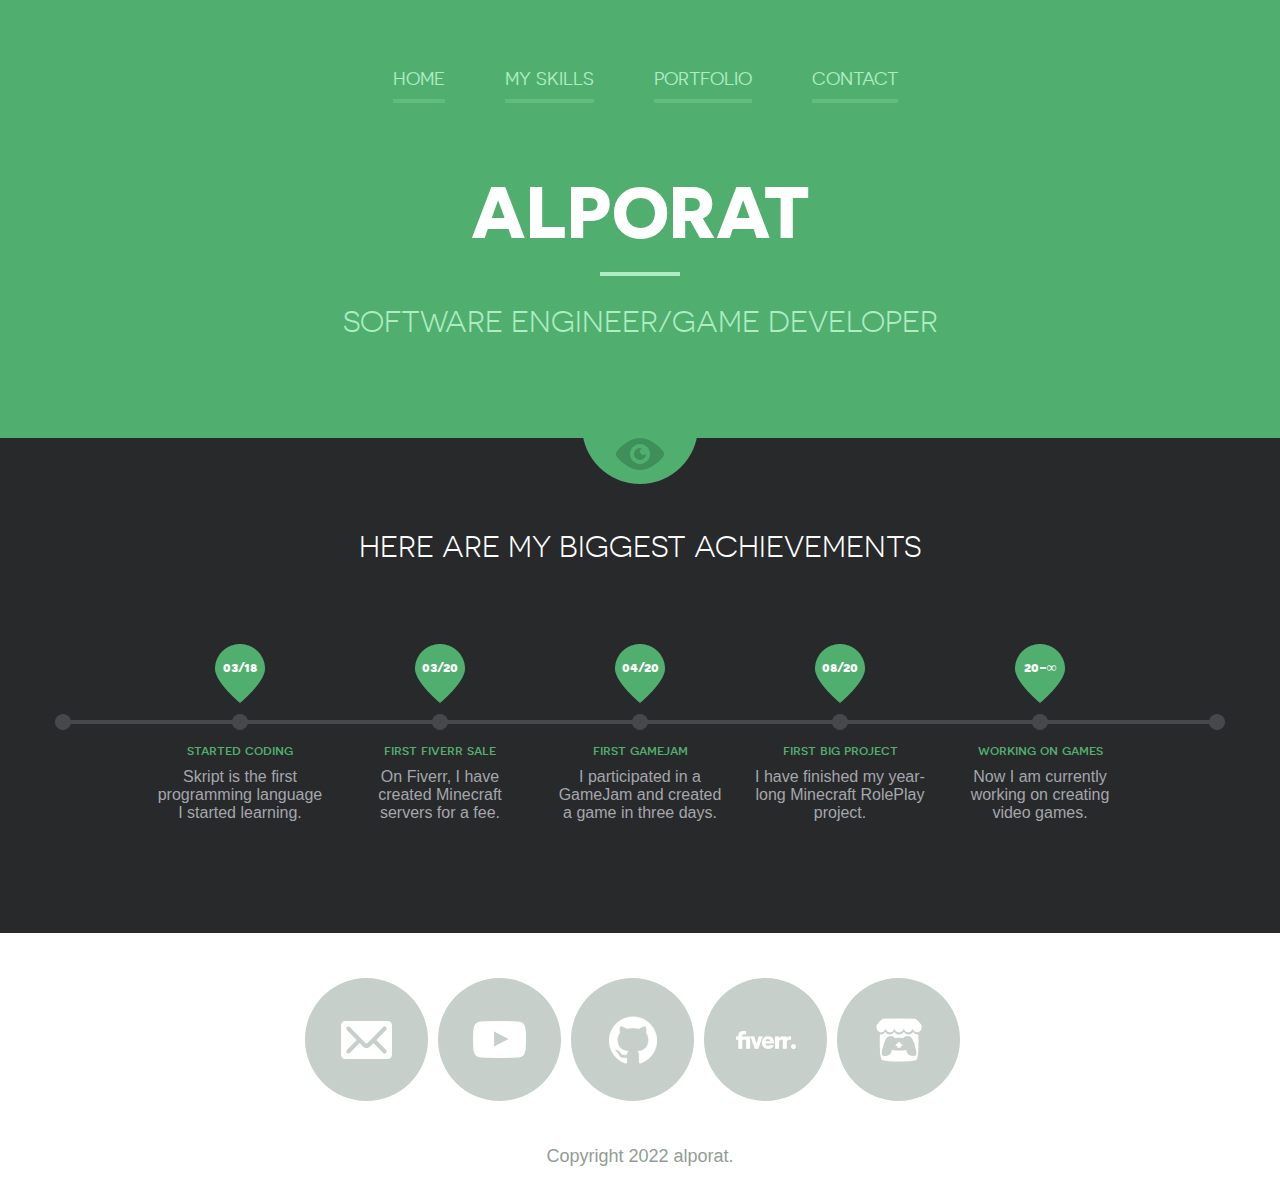
<file: index.html>
<!DOCTYPE html>
<!--[if lte IE 8]> <html class="oldie" lang="en"> <![endif]-->
<!--[if IE 9]> <html class="ie9" lang="en"> <![endif]-->
<!--[if gt IE 9]><!--> <html lang="en"> <!--<![endif]-->
<head>
	<meta charset="utf-8">
	<meta name="viewport" content="width=device-width, initial-scale=1, maximum-scale=1, minimum-scale=1, user-scalable=no">
	<meta http-equiv="X-UA-Compatible" content="IE=edge,chrome=1">
	<meta name="format-detection" content="telephone=no">
	<title>alporat</title>
	<link rel="stylesheet" href="js/fancybox/jquery.fancybox.css" type="text/css" media="screen" />
	<link rel="stylesheet" href="css/all.css" />
	<link rel="stylesheet" href="css/screen.css" />
	<!--[if lt IE 9]>
		<script src="http://html5shiv.googlecode.com/svn/trunk/html5.js"></script>
	<![endif]-->
</head>
<body>
	<div id="wrapper">
		<div class="wrapper-holder">
			<header id="header">
				<a class="menu_trigger" href="#">menu</a>
					<nav id="nav">
						<ul>
							<li><a class="active" href="index.html">Home</a></li>
							<li><a href="myskills.html">My skills</a></li>
							<li><a href="portfolio.html">Portfolio</a></li>
							<li><a href="contact.html">Contact</a></li>
						</ul>
					</nav>
				<h1 class="logo">alporat</h1>
				<h2 class="slogan">Software Engineer/Game Developer</h2>
			</header>
		</div>
		<div class="wrapper-holder grey">
			<section id="main" style="padding: 93px 0 76px;">
				<h2>Here are my biggest achievements</h2>
				<div class="box_timeline_holder">
					<div class="box_timeline">
						<ul>
							<li>
								<div class="date">
									<span>03/18</span>
								</div>
								<h3>started coding</h3>
								<p>Skript is the first programming language I started learning.</p>
							</li>
							<li>
								<div class="date">
									<span>03/20</span>
								</div>
								<h3>first fiverr sale</h3>
								<p>On Fiverr, I have created Minecraft servers for a fee.</p>
							</li>
							<li>
								<div class="date">
									<span>04/20</span>
								</div>
								<h3>first gamejam</h3>
								<p>I participated in a GameJam and created a game in three days.</p>
							</li>
							<li>
								<div class="date">
									<span>08/20</span>
								</div>
								<h3>first big project</h3>
								<p>I have finished my year-long Minecraft RolePlay project.</p>
							</li>
							<li>
								<div class="date">
									<span>20-∞</span>
								</div>
								<h3>working on games</h3>
								<p>Now I am currently working on creating video games.</p>
							</li>
						</ul>
					</div>
				</div>
			</section>
		</div>
		<footer id="footer">
			<div class="footer-content" style="padding: 45px 0 20px">
				<ul class="social" style="margin: 0 auto 45px; width: 670px;">
					<li class="email" style="width: 123px; height: 123px;"><a href="mailto:contact@alporat.com">Email</a></li>
					<li class="youtube" style="width: 123px; height: 123px;"><a href="https://www.youtube.com/alporattc" target="_blank">YouTube</a></li>
					<li class="github" style="width: 123px; height: 123px;"><a href="https://github.com/alporat/" target="_blank">GitHub</a></li>
					<li class="fiverr" style="width: 123px; height: 123px;"><a href="https://www.fiverr.com/alporat" target="_blank">Fiverr</a></li>
					<li class="itchio" style="width: 123px; height: 123px;"><a href="https://alporat.itch.io/" target="_blank">itch.io</a></li>
				</ul>
				<p class="copy">Copyright 2022 alporat.</p>
			</div>
		</footer>	
	</div>
	<script src="http://code.jquery.com/jquery-1.11.1.min.js"></script>
	<script src="js/isotope.pkgd.min.js"></script>
	<script src="js/cells-by-row.js"></script>
	<script type="text/javascript" src="js/fancybox/jquery.fancybox.pack.js"></script>
	<script type="text/javascript" src="js/main.js"></script>
</body>
</html>
</file>
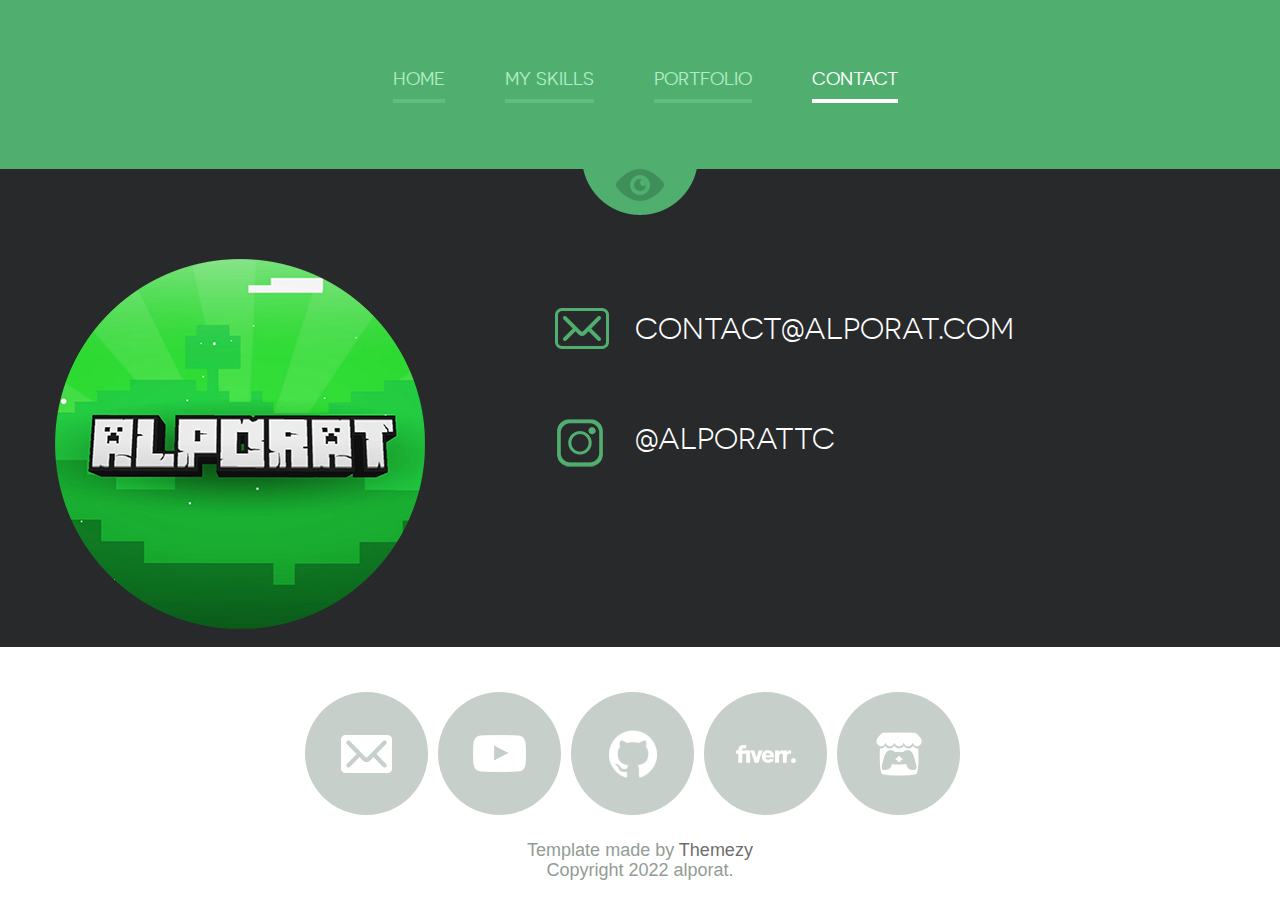
<file: contact.html>
<!DOCTYPE html>
<!--[if lte IE 8]> <html class="oldie" lang="en"> <![endif]-->
<!--[if IE 9]> <html class="ie9" lang="en"> <![endif]-->
<!--[if gt IE 9]><!--> <html lang="en"> <!--<![endif]-->
<head>
	<meta charset="utf-8">
	<meta name="viewport" content="width=device-width, initial-scale=1, maximum-scale=1, minimum-scale=1, user-scalable=no">
	<meta http-equiv="X-UA-Compatible" content="IE=edge,chrome=1">
	<meta name="format-detection" content="telephone=no">
	<title>alporat</title>
	<link rel="stylesheet" href="js/fancybox/jquery.fancybox.css" type="text/css" media="screen" />
	<link rel="stylesheet" href="css/all.css" />
	<link rel="stylesheet" href="css/screen.css" />
	<!--[if lt IE 9]>
		<script src="http://html5shiv.googlecode.com/svn/trunk/html5.js"></script>
	<![endif]-->
</head>
<body>
	<div id="wrapper" class="portfolio">
		<div class="wrapper-holder">
			<header id="header">
				<a class="menu_trigger" href="#">menu</a>
					<nav id="nav">
						<ul>
							<li><a href="index.html">Home</a></li>
							<li><a href="myskills.html">My skills</a></li>
							<li><a href="portfolio.html">Portfolio</a></li>
							<li><a class="active" href="contact.html">Contact</a></li>
						</ul>
					</nav>
			</header>
		</div>
		<div class="wrapper-holder grey">
			<section id="main">
				<div class="images_holder"><img src="images/pic_08.png" alt=""></div>
				<div class="box_contact">
					<span class="email">contact@alporat.com</span>
					<span class="instagram">@alporattc</span>
				</div>
				<div class="clear"></div>
			</section>
		</div>
		<footer id="footer">
			<div class="footer-content" style="padding: 45px 0 20px">
				<ul class="social" style="margin: 0 auto 25px; width: 670px;">
					<li class="email" style="width: 123px; height: 123px;"><a href="mailto:contact@alporat.com">Email</a></li>
					<li class="youtube" style="width: 123px; height: 123px;"><a href="https://www.youtube.com/alporattc" target="_blank">YouTube</a></li>
					<li class="github" style="width: 123px; height: 123px;"><a href="https://github.com/alporat/" target="_blank">GitHub</a></li>
					<li class="fiverr" style="width: 123px; height: 123px;"><a href="https://www.fiverr.com/alporat" target="_blank">Fiverr</a></li>
					<li class="itchio" style="width: 123px; height: 123px;"><a href="https://alporat.itch.io/" target="_blank">itch.io</a></li>
				</ul>
				<p>
					Template made by <a target="_blank" href="http://www.themezy.com/">Themezy</a>
				</p>
				<p class="copy">Copyright 2022 alporat.</p>
			</div>
		</footer>	
	</div>
	<script src="http://code.jquery.com/jquery-1.11.1.min.js"></script>
	<script src="js/isotope.pkgd.min.js"></script>
	<script src="js/cells-by-row.js"></script>
	<script type="text/javascript" src="js/fancybox/jquery.fancybox.pack.js"></script>
	<script type="text/javascript" src="js/main.js"></script>
</body>
</html>
</file>
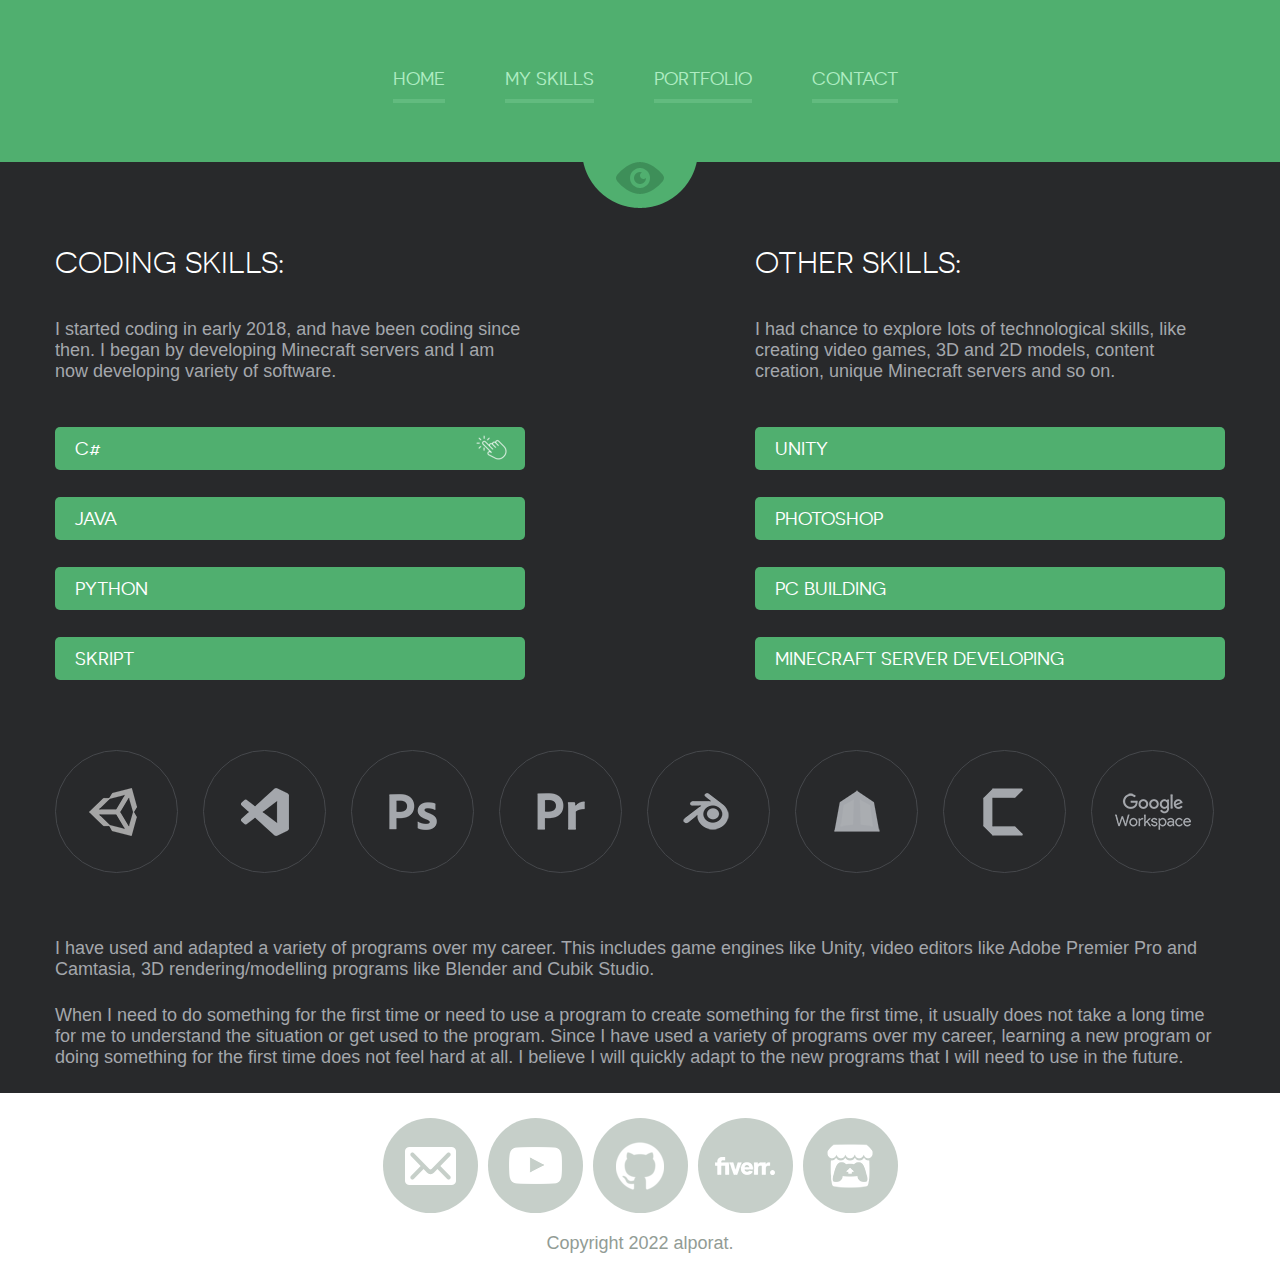
<file: myskills.html>
<!DOCTYPE html>
<!--[if lte IE 8]> <html class="oldie" lang="en"> <![endif]-->
<!--[if IE 9]> <html class="ie9" lang="en"> <![endif]-->
<!--[if gt IE 9]><!--> <html lang="en"> <!--<![endif]-->
<head>
	<meta charset="utf-8">
	<meta name="viewport" content="width=device-width, initial-scale=1, maximum-scale=1, minimum-scale=1, user-scalable=no">
	<meta http-equiv="X-UA-Compatible" content="IE=edge,chrome=1">
	<meta name="format-detection" content="telephone=no">
	<title>alporat</title>
	<link rel="stylesheet" href="js/fancybox/jquery.fancybox.css" type="text/css" media="screen" />
	<link rel="stylesheet" href="css/all.css" />
	<link rel="stylesheet" href="css/screen.css" />
	<!--[if lt IE 9]>
		<script src="http://html5shiv.googlecode.com/svn/trunk/html5.js"></script>
	<![endif]-->
</head>
<body>
	<div id="wrapper" class="inner">
		<div class="wrapper-holder">
			<header id="header">
				<a class="menu_trigger" href="#">menu</a>
					<nav id="nav">
						<ul>
							<li><a href="index.html">Home</a></li>
							<li><a class="active" href="myskills.html">My skills</a></li>
							<li><a href="portfolio.html">Portfolio</a></li>
							<li><a href="contact.html">Contact</a></li>
						</ul>
					</nav>
			</header>
		</div>
		<div class="wrapper-holder grey">
			<section id="main">
				<div class="skills_holder">
					<div class="column">
						<h2>Coding skills:</h2>
						<p>I started coding in early 2018, and have been coding since then. I began by developing Minecraft servers and I am now developing variety of software.</p>
						<ul class="progress">
							<button class="button" onclick="showInfo('info1')"><span class="csharp">C#<div class="images_click"><img src="images/icon_click.png" style="vertical-align:middle" alt=""></div></span></button>
							<li id="info1"><button onclick="showInfo('info1')"><span>C#</span></button>
								<p>I have made couple of video games in Unity using C# language. I have also made programs using ASP.NET C#.</p>
							</li>
							<button class="button" onclick="showInfo('info2')"><span class="java">Java</span></button>
							<li id="info2"><button onclick="showInfo('info2')"><span>Java</span></button>
								<p>I have used Java to make couple of projects like a Roulette Table using JFrame.</p>
							</li>
							<button class="button" onclick="showInfo('info3')"><span class="python">Python</span></button>
							<li id="info3"><button onclick="showInfo('info3')"><span>Python</span></button>
								<p>I use Python on my personal projects since it is really easy and effective to use. Projects like Mass NFT Offer Sender.</p>
							</li>
							<button class="button" onclick="showInfo('info4')"><span class="skript">Skript</span></button>
							<li id="info4"><button onclick="showInfo('info4')"><span>Skript</span></button>
								<p>Skript is the first programming language I started learning. Skript is similar to Python but is only for coding Minecraft Servers.</p>
							</li>
						</ul>
					</div>
					<div class="column column-add">
						<h2>Other skills:</h2>
						<p>I had chance to explore lots of technological skills, like creating video games, 3D and 2D models, content creation, unique Minecraft servers and so on.</p>
						<ul class="progress">
							<button class="button" onclick="showInfo('info5')"><span class="unity">Unity</span></button>
							<li id="info5"><button onclick="showInfo('info5')"><span>Unity</span></button>
								<p>I have made couple of video games in Unity. I have also joined two game jams with the games I made in Unity.</p>
							</li>
							<button class="button" onclick="showInfo('info6')"><span class="photoshop">Photoshop</span></button>
							<li id="info6"><button onclick="showInfo('info6')"><span>Photoshop</span></button>
								<p>I can use Photoshop whenever I need a picture to be edited in any way. I can also use variety of video/content creation tools like Premier Pro.</p>
							</li>
							<button class="button" onclick="showInfo('info7')"><span class="pcbuilding">PC Building</span></button>
							<li id="info7"><button onclick="showInfo('info7')"><span>PC Building</span></button>
								<p>I have built 4+ computers, and love to help friends with PC part decisions.</p>
							</li>
							<button class="button" onclick="showInfo('info8')"><span class="mcserver">Minecraft Server Developing</span></button>
							<li id="info8"><button onclick="showInfo('info8')"><span>Minecraft Server Developing</span></button>
								<p>I used to make unique Minecraft Servers like GTA Style RolePlay.</p>
							</li>
						</ul>
					</div>
				</div>
				<ul class="plagin_list">
					<li class="li_1"><a href="https://unity.com/" target="_blank">unity</a></li>
					<li class="li_2"><a href="https://code.visualstudio.com/" target="_blank">vscode</a></li>
					<li class="li_3"><a href="https://www.adobe.com/products/photoshop.html" target="_blank">ps</a></li>
					<li class="li_4"><a href="https://www.adobe.com/products/premiere.html" target="_blank">pr</a></li>
					<li class="li_5"><a href="https://www.blender.org/" target="_blank">blender</a></li>
					<li class="li_6"><a href="https://cubik.studio/" target="_blank">cubik</a></li>
					<li class="li_7"><a href="https://www.techsmith.com/video-editor.html" target="_blank">camtasia</a></li>
					<li class="li_8"><a href="https://workspace.google.com/" target="_blank">workspace</a></li>
				</ul>
				<ul class="plagin_list none">
					<li class="li_1"><a href="https://unity.com/" target="_blank">unity</a></li>
					<li class="li_2"><a href="https://code.visualstudio.com/" target="_blank">vscode</a></li>
					<li class="li_3"><a href="https://www.adobe.com/products/photoshop.html" target="_blank">ps</a></li>
					<li class="li_4"><a href="https://www.adobe.com/products/premiere.html" target="_blank">pr</a></li>
				</ul>
				<ul class="plagin_list none">
					<li class="li_5"><a href="https://www.blender.org/" target="_blank">blender</a></li>
					<li class="li_6"><a href="https://cubik.studio/" target="_blank">cubik</a></li>
					<li class="li_7"><a href="https://www.techsmith.com/video-editor.html" target="_blank">camtasia</a></li>
					<li class="li_8"><a href="https://workspace.google.com/" target="_blank">workspace</a></li>
				</ul>
				<p>I have used and adapted a variety of programs over my career. This includes game engines like Unity, video editors like Adobe Premier Pro and Camtasia, 3D rendering/modelling programs like Blender and Cubik Studio.</p>
				<p>When I need to do something for the first time or need to use a program to create something for the first time, it usually does not take a long time for me to understand the situation or get used to the program. Since I have used a variety of programs over my career, learning a new program or doing something for the first time does not feel hard at all. I believe I will quickly adapt to the new programs that I will need to use in the future.</p>
			</section>
		</div>
		<footer id="footer">
			<div class="footer-content">
				<ul class="social">
					<li class="email"><a href="mailto:contact@alporat.com">Email</a></li>
					<li class="youtube"><a href="https://www.youtube.com/alporattc" target="_blank">YouTube</a></li>
					<li class="github"><a href="https://github.com/alporat/" target="_blank">GitHub</a></li>
					<li class="fiverr"><a href="https://www.fiverr.com/alporat" target="_blank">Fiverr</a></li>
					<li class="itchio"><a href="https://alporat.itch.io/" target="_blank">itch.io</a></li>
				</ul>
				<p class="copy">Copyright 2022 alporat.</p>
			</div>
		</footer>	
	</div>
	<script>
		function showInfo2() {
			var x = document.getElementById("bb");
			if (x.style.display === "none") {
				x.style.display = "block";
			} else {
				x.style.display = "none";
			}
		}
		function showInfo1() {
			for (let i = 0; i < arguments.length; i++) {
				var x = document.getElementById(arguments[i]);
				if (x.style.display === "none") {
					x.style.display = "block";
				} else {
					x.style.display = "none";
				}
			}
		}
		function showInfo() {
			var x = document.getElementById(arguments[0]);
			if (x.style.display === "block") {
				x.style.display = "none";
			} else {
				x.style.display = "block";
			}
		}
	</script>
	<script src="http://code.jquery.com/jquery-1.11.1.min.js"></script>
	<script src="js/isotope.pkgd.min.js"></script>
	<script src="js/cells-by-row.js"></script>
	<script type="text/javascript" src="js/fancybox/jquery.fancybox.pack.js"></script>
	<script type="text/javascript" src="js/main.js"></script>
</body>
</html>
</file>
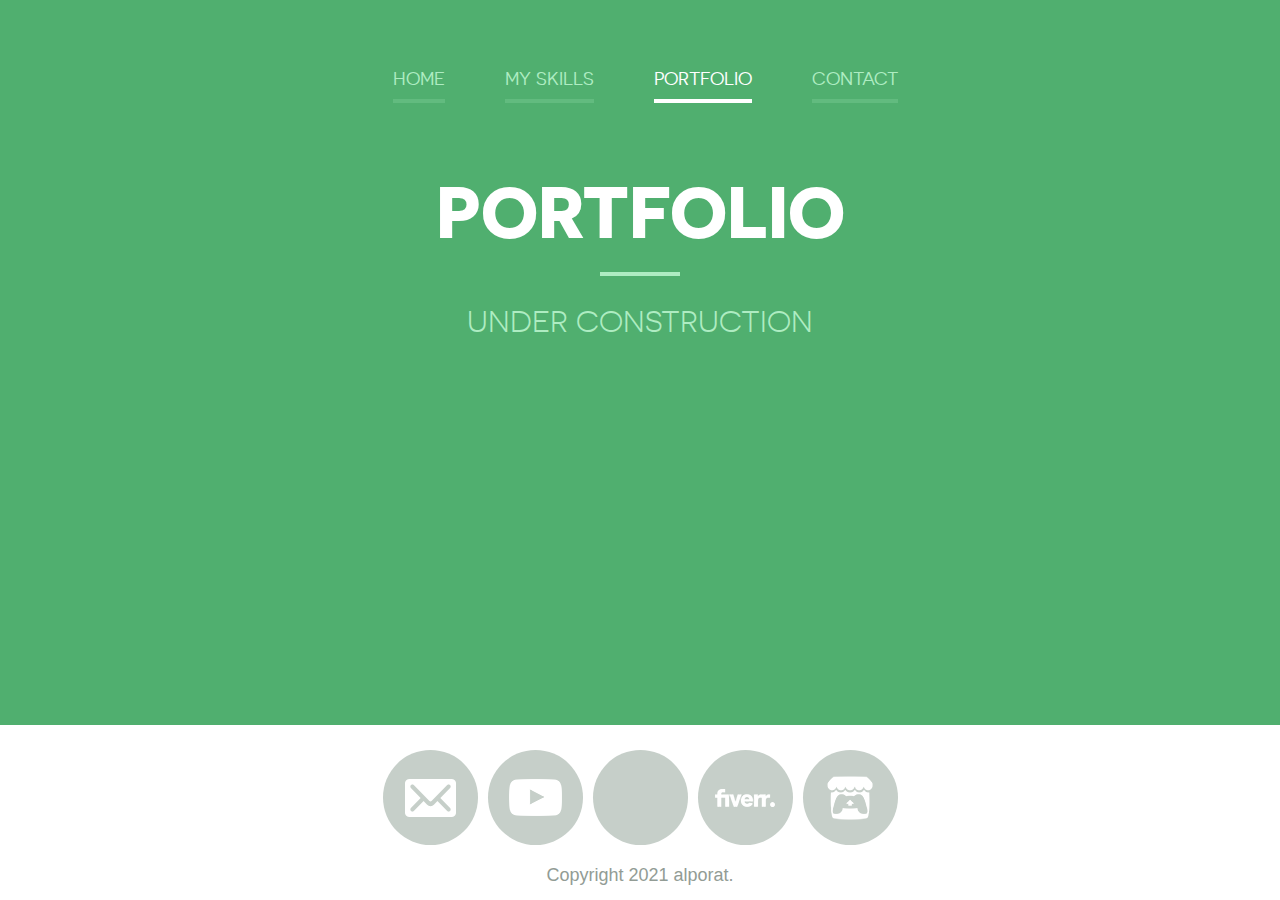
<file: portfolio.html>
<!DOCTYPE html>
<!--[if lte IE 8]> <html class="oldie" lang="en"> <![endif]-->
<!--[if IE 9]> <html class="ie9" lang="en"> <![endif]-->
<!--[if gt IE 9]><!--> <html lang="en"> <!--<![endif]-->
<head>
	<meta charset="utf-8">
	<meta name="viewport" content="width=device-width, initial-scale=1, maximum-scale=1, minimum-scale=1, user-scalable=no">
	<meta http-equiv="X-UA-Compatible" content="IE=edge,chrome=1">
	<meta name="format-detection" content="telephone=no">
	<title>alporat</title>
	<link rel="stylesheet" href="js/fancybox/jquery.fancybox.css" type="text/css" media="screen" />
	<link rel="stylesheet" href="css/all.css" />
	<link rel="stylesheet" href="css/screen.css" />
	<!--[if lt IE 9]>
		<script src="http://html5shiv.googlecode.com/svn/trunk/html5.js"></script>
	<![endif]-->
</head>
<body>
	<div id="wrapper">
		<div class="wrapper-holder">
			<header id="header">
				<a class="menu_trigger" href="#">menu</a>
					<nav id="nav">
						<ul>
							<li><a href="/">Home</a></li>
							<li><a href="myskills">My skills</a></li>
							<li><a class="active" href="portfolio">Portfolio</a></li>
							<li><a href="contact">Contact</a></li>
						</ul>
					</nav>
				<h1 class="logo">portfolio</h1>
				<h2 class="slogan">Under Construction</h2>
			</header>
		</div>
		<footer id="footer">
			<div class="footer-content">
				<ul class="social">
					<li class="email"><a href="mailto:contact@alporat.com">Email</a></li>
					<li class="youtube"><a href="https://www.youtube.com/alporattc" target="_blank">YouTube</a></li>
					<li class="instagram"><a href="https://www.instagram.com/alporattc/" target="_blank">Instagram</a></li>
					<li class="fiverr"><a href="https://www.fiverr.com/alporat" target="_blank">Fiverr</a></li>
					<li class="itchio"><a href="https://alporat.itch.io/" target="_blank">itch.io</a></li>
				</ul>
				<p class="copy">Copyright 2021 alporat.</p>
			</div>
		</footer>	
	</div>
	<script src="http://code.jquery.com/jquery-1.11.1.min.js"></script>
	<script src="js/isotope.pkgd.min.js"></script>
	<script src="js/cells-by-row.js"></script>
	<script type="text/javascript" src="js/fancybox/jquery.fancybox.pack.js"></script>
	<script type="text/javascript" src="js/main.js"></script>
</body>
</html>
</file>
<file: css/all.css>
@font-face {
    font-family: 'novecentosanswide';
    src: url('../fonts/novecentosanswide-normal-webfont.eot');
    src: url('../fonts/novecentosanswide-normal-webfont.eot?#iefix') format('embedded-opentype'),
         url('../fonts/novecentosanswide-normal-webfont.woff') format('woff'),
         url('../fonts/novecentosanswide-normal-webfont.ttf') format('truetype'),
         url('../fonts/novecentosanswide-normal-webfont.svg#novecento_sans_widenormal') format('svg');
    font-weight: normal;
    font-style: normal;
}
@font-face {
    font-family: 'novecentosanswide';
    src: url('../fonts/novecentosanswide-bold-webfont.eot');
    src: url('../fonts/novecentosanswide-bold-webfont.eot?#iefix') format('embedded-opentype'),
         url('../fonts/novecentosanswide-bold-webfont.woff') format('woff'),
         url('../fonts/novecentosanswide-bold-webfont.ttf') format('truetype'),
         url('../fonts/novecentosanswide-bold-webfont.svg#novecentosanswidebold') format('svg');
    font-weight: bold;
    font-style: normal;
}
@font-face {
    font-family: 'novecento_sans_widebook';
    src: url('../fonts/novecentosanswide-book-webfont.eot');
    src: url('../fonts/novecentosanswide-book-webfont.eot?#iefix') format('embedded-opentype'),
         url('../fonts/novecentosanswide-book-webfont.woff') format('woff'),
         url('../fonts/novecentosanswide-book-webfont.ttf') format('truetype'),
         url('../fonts/novecentosanswide-book-webfont.svg#novecento_sans_widebook') format('svg');
    font-weight: normal;
    font-style: normal;
}
@font-face {
    font-family: 'novecento_sans_widemedium';
    src: url('../fonts/novecentosanswide-medium-webfont.eot');
    src: url('../fonts/novecentosanswide-medium-webfont.eot?#iefix') format('embedded-opentype'),
         url('../fonts/novecentosanswide-medium-webfont.woff') format('woff'),
         url('../fonts/novecentosanswide-medium-webfont.ttf') format('truetype'),
         url('../fonts/novecentosanswide-medium-webfont.svg#novecento_sans_widemedium') format('svg');
    font-weight: normal;
    font-style: normal;
}
html, body, div, span, applet, object, iframe,
h1, h2, h3, h4, h5, h6, p, blockquote, pre,
a, abbr, acronym, address, big, cite, code,
del, dfn, em, img, ins, kbd, q, s, samp,
small, strike, sub, sup, tt, var,
b, u, i, center,
dl, dt, dd, ol, ul, li,
fieldset, form, label, legend,
table, caption, tbody, tfoot, thead, tr, th, td,
article, aside, canvas, details, figcaption, figure, 
footer, header, hgroup, menu, nav, section, summary,
time, mark, audio, video {
	margin: 0;
	padding: 0;
	border: 0;
	font-size: 100%;
	font: inherit;
	vertical-align: baseline;
}

article, aside, details, figcaption, figure, 
footer, header, hgroup, menu, nav, section {
	display: block;
}

img {
	vertical-align: middle;
}

ol, ul {
	list-style: none;
}

blockquote, q {
	quotes: none;
}

blockquote:before, blockquote:after,
q:before, q:after {
	content: '';
	content: none;
}

table {
	border-collapse: collapse;
	border-spacing: 0;
}

a[href], label[for], select, 
input[type=checkbox], input[type=radio] {
	cursor: pointer;
}

button, input[type=button], input[type=image], 
input[type=reset], input[type=submit] {
	padding: 0;
	overflow: visible;
	cursor: pointer;
}
input[type=text], input[type=email], input[type=reset], input[type=button], input[type=submit], button{
	-webkit-appearance: none;
	-webkit-border-radius: 0;
}
input[type=url], input[type=password], input[type=text], input[type=email], input[type=reset], input[type=button], input[type=submit], button, textarea{
     -webkit-appearance: none;
     -webkit-border-radius: 0;
     box-sizing: border-box;-webkit-box-sizing: border-box; -moz-box-sizing: border-box;
}

button::-moz-focus-inner, 
input[type=button]::-moz-focus-inner, 
input[type=image]::-moz-focus-inner, 
input[type=reset]::-moz-focus-inner, 
input[type=submit]::-moz-focus-inner {
	border: 0;
}


body,
html {height: 100%;}
body{
	margin:0;
	color:#a4a7ac;
	font:18px Arial, Helvetica, sans-serif;
	-webkit-text-size-adjust: none; 
}
img{border-style:none; vertical-align: top;}
a{text-decoration:none; color:#6e6e6e;}
a:hover{text-decoration:underline;}
#wrapper{
	width:100%;
	height: 100%;
	display:table;
}
.wrapper-holder {
	width:100%;
    display:table-row;
    background: #50af6f;
}
.wrapper-holder.grey{background: #28292b;}
#header {
	max-width: 1170px;
	margin: 0 auto;
	padding: 69px 0 50px;
	position:relative;
}
.menu_trigger{
	width: 31px;
	height: 31px;
	right:0;
	background: url(../images/btn_mobile_menu.png) no-repeat;
	text-indent: -9999em;
	display: none;
	top: 5px;
	position: absolute;
}
.logo {
	text-align:center;
	font-family: 'novecentosanswide';
	font-weight:bold;
	color: #fff;
	font-size: 72px;
	line-height: 74px;
	display: block;
	text-transform: uppercase;
	margin: 85px 0 23px;
}
#nav {
	position: relative;
	display: table;
	margin: 0 auto 22px;
	padding: 0 0 0 10px;
}
#nav ul {
	text-align: center;
}
#nav ul li {
	float: left;
	padding: 0 0 0 60px;
}
#nav ul li:first-child{padding: 0;}
#nav ul a {
	color: #aeecc2;
	font-size: 18px;
	line-height: 20px;
	text-transform: uppercase;
	padding: 0 0 10px;
	border-bottom: 4px solid #62bb7f;
	font-family: 'novecentosanswide';
	font-weight: normal;
}
#nav ul a:hover,#nav ul a.active{
	color: #fff;
	border-bottom: 4px solid #fff;
	text-decoration: none;
	-webkit-transition: all 0.5s ease-in-out;
-moz-transition: all 0.5s ease-in-out;
-o-transition: all 0.5s ease-in-out;
transition: all 0.5s ease-in-out;
}
h2.slogan{
	display: block;
	text-align: center;
	text-transform: uppercase;
	font-family: 'novecento_sans_widebook';
	font-size: 30px;
	line-height: 32px;
	color: #aeecc2;
	padding: 34px 0 50px 0;
	background: url(../images/slogan_bg.gif) no-repeat 50% 0;
}
/*scrollbar
 */
.scrollbar
{
	height: 580px;
	overflow-y: scroll;
}
#style-1::-webkit-scrollbar-track
{
	-webkit-box-shadow: inset 0 0 12px rgba(0,0,0,0.5);
	border-radius: 10px;
	background-color: #2c2c2c;
}
#style-1::-webkit-scrollbar
{
	width: 12px;
}
#style-1::-webkit-scrollbar-thumb
{
	border-radius: 10px;
	-webkit-box-shadow: inset 0 0 2px rgba(0,0,0,0.3);
	background-color: #424242;
}
/*main
 */
#main{
	max-width: 1170px;
	margin: 0 auto;
	padding: 85px 0 0;
	position:relative;
	background: url(../images/icon_header.png) no-repeat 50% 0;
}
#main h2{
	display: block;
	text-align: center;
	text-transform: uppercase;
	font-family: 'novecento_sans_widebook';
	font-size: 30px;
	line-height: 32px;
	color: #fff;
	margin: 0 0 81px;
}
.box_timeline_holder{
	background: url(../images/bg_timeline_l.png) no-repeat 0 70px;
	position: relative;
	padding: 0 0 0 100px;
	overflow: hidden;
}
.box_timeline{
	background: url(../images/bg_timeline_r.png) no-repeat 100% 70px;
	position: relative;
	padding: 0 100px 0 0;
	overflow: hidden;
}
.box_timeline ul{
	position: relative;
	background: url(../images/bg_ul.gif) repeat-x 0 76px;
	overflow: hidden;
}
.box_timeline ul li{
	float:left;
	width: 170px;
	margin: 0 0 0 30px;
	background: url(../images/bg_ul.gif) repeat-x 0 76px;
}
.box_timeline ul li:first-child{margin: 0;}
.box_timeline ul li .date{
	background: url(../images/bg_timeline_c.png) no-repeat 50% 0;
	height: 86px;
	width: 170px;
	margin: 0 auto 12px;
	overflow: hidden;
}
.box_timeline ul li .date span{
	font-family: 'novecentosanswide';
	font-weight:bold;
	color: #fff;
	font-size: 14px;
	line-height: 16px;
	display: block;
	text-align: center;
	padding: 15px 0 0 0;
}
.box_timeline h3{
	font-family: 'novecento_sans_widemedium';
	color: #50af6f;
	font-size: 14px;
	line-height: 16px;
	display: block;
	text-align: center;
	margin: 0 0 10px;
}
.box_timeline p{
	font-family: Arial, Helvetica, sans-serif;
	color: #a4a7ac;
	font-size: 16px;
	line-height: 18px;
	display: block;
	text-align: center;
	margin: 0 0 10px;
}
/*skills*/
#main .skills_holder h2{text-align: left;margin: 0 0 40px;}
.skills_holder{
	width: 100%;
	overflow: hidden;
	margin: 0 0 40px;
}
.skills_holder .column {
	width: 470px;
	float: left;
	margin: 0 10px 0 0;
}
.skills_holder .column.column-add {
	float: right;
	margin: 0;
}

input:checked+#divMenu1+#divMenu2 {
	display: none;
  }
.progress{
	overflow: hidden;
	width: 100%;
	margin: 20px 0 3px 0;
}
.progress button{
	overflow: hidden;
	padding: 0 235px;
	line-height: 43px;
	text-align: left;
	background: #50af6f;
	border-radius: 5px;
	border-width: 0;
	display: inline-block;
	margin: 0 0 27px;
	transition-duration: 0.4s;
	cursor: pointer;
}
.progress button:hover{
	background-color: #1d743a;
}
.progress button span{
	color: #fff;
	margin: 0 -235px;
	text-transform:uppercase;
	display: block;
	font-family: 'novecentosanswide';
	font-weight: normal;
	font-size: 18px;
	padding: 0 0 0 20px;
}
.images_click{
	float: right;
	margin: -2px 16px 0 0;
	width: 35px;
}
.images_click img{
	width: 100%;
	height: auto;
	display: inline;
}
.progress li{
	overflow: hidden;
	position: absolute;
	display: none;
	top: 265px;
	width: 470px;
	height: 253px;
	line-height: 43px;
	background: #46484c;
	border-radius: 5px;
	behavior: url(css/PIE.htc);
	margin: 0 0 27px;
	z-index: 1;
}
.progress li span{
	background: #50af6f;
	color: #fff;
	text-transform:uppercase;
	display: block;
	font-family: 'novecentosanswide';
	font-weight: normal;
	font-size: 18px;
	padding: 0 0 0 20px;
}
.progress p{
	margin: -20px 22px 0 22px;
}
#csharp {
	display: none;
}
#csharp:target {
	display: block;
}

.plagin_list{
	width: 100%;
	overflow: hidden;
	margin: 0 0 65px;
}
.plagin_list li{
	float:left;
	margin: 0 0 0 25px;
	border-radius: 50%;
	behavior: url(css/PIE.htc);
	text-indent: -9999px;
	background: #28292b;
	width: 121px;
	height: 121px;
	position:relative;
	display: inline-block;
	border: 1px solid #46484c;
}
.plagin_list li:first-child{margin: 0;}
.plagin_list li a{
	display: block;
	vertical-align: middle;
	height: 100%;
	position: relative;
}
.plagin_list li.li_1 a{background: url(../images/icon_unity.png) no-repeat 45% 50% ;}
.plagin_list li.li_2 a{background: url(../images/icon_vscode.png) no-repeat 50% 50% ;}
.plagin_list li.li_3 a{background: url(../images/icon_ps.png) no-repeat 50% 50% ;}
.plagin_list li.li_4 a{background: url(../images/icon_pr.png) no-repeat 50% 50% ;}
.plagin_list li.li_5 a{background: url(../images/icon_blender.png) no-repeat 46% 50% ;}
.plagin_list li.li_6 a{background: url(../images/icon_cubik.png) no-repeat 50% 50% ;}
.plagin_list li.li_7 a{background: url(../images/icon_camtasia.png) no-repeat 48% 50% ;}
.plagin_list li.li_8 a{background: url(../images/icon_workspace.png) no-repeat 50% 50% ; background-size: 76px 38px;}
.wrapper-holder.grey p{padding: 0 0 25px;}
.plagin_list.none{display: none;}

/*portfolio*/
.sub_nav {
	position: relative;
	display: table;
	margin: 0 auto 79px;
	padding: 0 0 0 10px;
	text-align: center;
}
.sub_nav li {
	padding: 0 0 0 45px;
	display: inline-block;
}
/* .sub_nav li:first-child{padding: 0;} */
.sub_nav a {
	color: #a4a7ac;
	font-size: 14px;
	line-height: 16px;
	text-transform: uppercase;
	padding: 0 0 10px;
	border-bottom: 4px solid #3b3c3e;
	font-family: 'novecentosanswide';
	font-weight: normal;
}
.sub_nav a:hover,.sub_nav a.active{
	color: #50af6f;
	border-bottom: 4px solid #50af6f;
	text-decoration: none;
	-webkit-transition: all 0.5s ease-in-out;
-moz-transition: all 0.5s ease-in-out;
-o-transition: all 0.5s ease-in-out;
transition: all 0.5s ease-in-out;
}
/* begin add */
.sub_nav li {
	color: #a4a7ac;
	font-size: 14px;
	line-height: 16px;
	text-transform: uppercase;
	margin: 0 22px;
	padding: 0 0 10px;
	border-bottom: 4px solid #3b3c3e;
	font-family: 'novecentosanswide';
	font-weight: normal;
}
.sub_nav li:hover,.sub_nav .active {
	color: #50af6f;
	border-bottom: 4px solid #50af6f;
	text-decoration: none;
	cursor: pointer;
	-webkit-transition: all 0.5s ease-in-out;
	-moz-transition: all 0.5s ease-in-out;
	-o-transition: all 0.5s ease-in-out;
	transition: all 0.5s ease-in-out;
}
/* end add */
.item-list {
	overflow: hidden;
	text-align:center;
	margin: 0 0 0 10px;
}
.item-list li {
	display:inline-block;
	margin: 0 0 25px 24px;
	vertical-align: top;
	font-size: 0;
}
.item {
	text-align: center;
	width: 270px;
	margin: 0 auto;
}
.item .image {
	position: relative;
}
.item .image img {
	max-width: 100%;
	height:auto;
	border-radius: 50%;
}
.item .hover {
	display: none;
	height: 100%;
    left: 0;
    position: absolute;
    top: 0;
    width: 100%;
    background: #6abb84;
	opacity: 0.9;
	border-radius: 50%;
	behavior: url(css/PIE.htc);
}
.item .hover.active{display: block;}
.item .item-content {
	position: relative;
	display: table-cell;
	vertical-align: middle;
	height: 270px;
	z-index: 400;
	padding: 0 30px;
}
.item a{
	text-decoration: none;
}
.item .item-content h4{
	display: block;
	background: url(../images/bg_white_border.gif) no-repeat 50% 100%;
	color: #fff;
	text-transform: uppercase;
	font-family: 'novecentosanswide';
	font-weight:bold;
	font-size: 14px;
	line-height: 16px;
	padding: 0 0 20px;
	text-align: center;
	margin: 0 0 15px;
}
.item .item-content p{
	color: #fff;
	text-align: center;
	display: block;
	font-size: 15px;
	line-height: 17px;
}
/*contact*/
.clear{clear: both;}
.images_holder{
	float: left;
	margin:5px 130px 0 0;
	width: 370px;
}
.images_holder img{
	width: 100%;
	height: auto;
	display: inline;
}
.box_contact{
	overflow:hidden;
	margin: 54px 0 0 0;
}
.box_contact span{
	color: #fff;
	font-family: 'novecento_sans_widebook';
	font-size: 30px;
	line-height: 32px;
	text-transform: uppercase;
	display: block;
	margin: 0 0 55px;
	padding: 5px 0 18px 80px;
}
.box_contact span.email{background: url(../images/icon_email2.png) no-repeat;}
.box_contact span.instagram{background: url(../images/icon_instagram2.png) no-repeat;}
/*footer
 */
#footer {
    width:100%;
    overflow:hidden;
    display:table-footer-group;
    background:#fff;
}
.footer-content {
	max-width: 1170px;
	margin: 0 auto;
	padding: 25px 0 15px;
	color: #a5a5a5;
}
.footer-content .social{
	overflow:hidden;
	margin: 0 auto 20px;
	width: 515px;
}
.footer-content .social li{
	float:left;
	margin: 0 0 0 10px;
	border-radius: 50%;
	behavior: url(css/PIE.htc);
	text-indent: -9999px;
	background: #c6cfc9;
	width: 95px;
	height: 95px;
	position:relative;
	display: table;
}
.footer-content .social li:first-child{margin: 0;}
.footer-content .social li:hover{
	background: #50af6f;
	-webkit-transition: all 0.5s ease-in-out;
-moz-transition: all 0.5s ease-in-out;
-o-transition: all 0.5s ease-in-out;
transition: all 0.5s ease-in-out;
}
.footer-content .social li a{
	display: table-cell;	
	position: relative;
}
.footer-content .social li.email a{background: url(../images/icon_email.png) no-repeat 50% 50% ;}
.footer-content .social li.youtube a{background: url(../images/icon_youtube.png) no-repeat 50% 50%;}
.footer-content .social li.github a{background: url(../images/icon_github.png) no-repeat 50% 50% ;}
.footer-content .social li.fiverr a{background: url(../images/icon_fiverr.png) no-repeat 50% 50% ;}
.footer-content .social li.itchio a{background: url(../images/icon_itchio.png) no-repeat 50% 50%;}
.footer-content p{
	font:18px/20px Arial, Helvetica, sans-serif;
	display: block;
	text-align: center;
	color: #929c95;
}
/* begin add	 */
.popup_portfolio{
	max-width: 1132px;
}
.popup_portfolio h3{
	padding-top:26px;
	font-family: 'novecentosanswide';
	font-weight:bold;
	color: #63666a;
	font-size: 18px;
	line-height: 18px;
	text-transform: uppercase;
}
.popup_portfolio time{
	font-family: 'novecentosanswide';
	color: #abacaf;
	font-size: 12px;
	line-height: 12px;
	text-transform: uppercase;
}
.popup_portfolio p{
	padding: 17px 0 8px;
	color: #808286;
	font-size: 16px;
	line-height: 30px;
}
.popup_portfolio img {
	width: 100%;
	height: auto;
	border-radius: 8px;
}
.fancybox-close {
	width: 46px;
	height: 46px;
	top: -23px;
	right: -20px;
	background-image: url(../images/ico_btn-close.png);
}
.fancybox-opened .fancybox-skin{
	padding: 20px !important;
	border-radius: 10px;
}
.fancybox-nav {
	display: none;
}
/* end add	 */

@media (-webkit-min-device-pixel-ratio:2) ,(min--moz-device-pixel-ratio:2),(-o-min-device-pixel-ratio:2/1),(min-device-pixel-ratio:2),(min-resolution:192dpi),(min-resolution:2dppx){
	#main {
		background-image: url(../images/icon_header@x2.png);
		background-size:114px 46px;
	}
	.menu_trigger{
		background-image: url(../images/btn_mobile_menu@x2.png);
		background-size:31px 30px;
	}
	.slogan{
		background-image: url(../images/slogan_bg@x2.gif);
		background-size:80px 4px;
	}
	.box_timeline_holder{
		background-image: url(../images/bg_timeline_l@x2.png);
		background-size:100px 16px;
	}
	.box_timeline{
		background-image: url(../images/bg_timeline_r@x2.png);
		background-size:100px 16px;
	}
	.box_timeline ul li .date{
		background-image: url(../images/bg_timeline_c@x2.png);
		background-size:50px 86px;
	}
	.footer-content .social li.email a{
		background-image: url(../images/icon_email@x2.png);
		background-size:51px 38px;
	}
	.footer-content .social li.youtube a{
		background-image: url(../images/icon_youtube@x2.png);
		background-size:53px 37px;
	}
	.footer-content .social li.github a{
		background-image: url(../images/icon_github@x2.png);
		background-size:48px 48px;
	}
	.footer-content .social li.fiverr a{
		background-image: url(../images/icon_fiverr@x2.png);
		background-size:60px 18px;
	}
	.footer-content .social li.itchio a{
		background-image: url(../images/icon_itchio@x2.png);
		background-size:48px 48px;
	}
	.plagin_list li.li_1 a{
		background-image: url(../images/icon_unity@x2.png);
		background-size:50px 50px;
	}
	.plagin_list li.li_2 a{
		background-image: url(../images/icon_vscode@x2.png);
		background-size:50px 50px;
	}
	.plagin_list li.li_3 a{
		background-image: url(../images/icon_ps@x2.png);
		background-size:48px 36px;
	}
	.plagin_list li.li_4 a{
		background-image: url(../images/icon_pr@x2.png);
		background-size:48px 37px;
	}
	.plagin_list li.li_5 a{
		background-image: url(../images/icon_blender@x2.png);
		background-size:48px 41px;
	}
	.plagin_list li.li_6 a{
		background-image: url(../images/icon_cubik@x2.png);
		background-size:50px 50px;
	}
	.plagin_list li.li_7 a{
		background-image: url(../images/icon_camtasia@x2.png);
		background-size:50px 50px;
	}
	.plagin_list li.li_8 a{
		background-image: url(../images/icon_workspace@x2.png);
		background-size:80px 40px;
	}
	.box_contact span.email{
		background-image: url(../images/icon_email2@x2.png);
		background-size:54px 41px;
	}
	.box_contact span.instagram{
		background-image: url(../images/icon_instagram2@x2.png);
		background-size:49px 49px;
	}
/* begin add	 */
	.fancybox-close {
		background-image: url(../images/ico_btn-close@x2.png);
		background-size:46px 46px;
	}
/* end add	 */
}
</file>
<file: css/screen.css>
@media only screen and (max-width : 1210px) {
}
@media only screen and (max-width : 1190px) {
	#main {margin:0 20px;}
	.box_timeline_holder{padding: 0 0 0 60px;}
	.box_timeline{padding: 0 60px 0 0;}
	.box_timeline ul li{margin: 0 0 0 25px;}
	.skills_holder .column{width: 450px;}
	.plagin_list li{margin: 0 0 0 2%;display: inline-block;float: none;width: 10%;height: 110px;}
	.item-list{margin: 0;}
/* 	.item-list li{ width: 30%; margin-left: 0;text-align: center;} */

	#container.item-list{width: 900px; margin: 0 auto;}
}
@media only screen and (max-width : 1130px) {
	.box_timeline_holder{padding: 0 0 0 40px;}
	.box_timeline{padding: 0 40px 0 0;}
	.box_timeline ul li{margin: 0 0 0 15px;}
	.images_holder{margin: 5px 80px 0 0;}
	.box_contact span{font-size: 25px;}
}
@media only screen and (max-width : 1100px) {
	.plagin_list li{ }
}
@media only screen and (max-width : 1050px) {
	.box_timeline_holder{padding: 0 0 0 20px;}
	.box_timeline{padding: 0 20px 0 0;}
	.box_timeline ul li{margin: 0 0 0 5px;}
	.plagin_list li{ height: 90px;}
/* 	.item-list li{ width: 49%;} */
}
@media only screen and (max-width : 980px) {

	#nav {float:none; width: 100%;}
	#nav ul {
		text-align:center;
		margin:0;
	}
	#nav ul li {
		display:inline-block;
		padding: 0 15px;
		float:none;
	}
	.logo {
		margin: 0 auto 20px;
		font-size: 62px;
		line-height: 70px;
	}
	#header {
		padding: 20px 10px;
	}
	.box_timeline_holder{padding: 0 0 0 10px;}
	.box_timeline{padding: 0 10px 0 0;}
	.box_timeline ul li{margin: 0;width: 20%;}
	.skills_holder .column{
		width: 100%;
		float: none;
		display: block;
	}
	.skills_holder .column.column-add {padding: 0 !important;}
	.plagin_list.none{display: block;width: 540px;margin: 0 auto 30px;}
	.plagin_list{display: none;}
	.plagin_list.none li{height: 121px;width: 121px;}
	.box_contact span{font-size: 23px;margin: 0 0 40px;}
	.images_holder{margin: 5px 30px 0 0;width: 300px;}
	.box_contact{margin: 40px 0 0 0;}
	#main .skills_holder h2{margin: 0 0 25px;}
	h2.slogan{
		padding-bottom: 14px;
	}
	#container.item-list{width: 600px;}
	.sub_nav li{padding:10px 0;}
}
@media only screen and (max-width : 840px) {
	.box_timeline ul li{margin: 0;width: 100%;float: none;}
	#main h2{margin: 0 0 30px;}
	.images_holder {
		margin: 5px auto 20px;
		width: 300px;
		float: none;
	}
	.box_contact {
		margin: 40px auto 0;
		width: 460px;
	}
	.box_timeline_holder,.box_timeline{background: none;}
}
@media only screen and (max-width : 768px) {
	.footer-content {padding: 45px 10px 20px;}
	.menu_trigger {
		display: block;
		top: 28px;
	}
	#nav {display: none;padding: 0;margin: 0 0 25px;top: 20px;}
	#nav ul li {
		display:block;
		padding: 0;	
	}
	#nav ul a {
		display:block;
		padding: 8px;
	}
	#nav ul a:hover {
		color: #fff;
		text-decoration:none;
	}
	.footer-content .social{margin: 0 auto 30px;}
	.footer-content .social li{margin: 0 0 0 4px; width: 50px; height: 50px;}
	.footer-content .social li.email a{	background-size: 20px auto;	}
	.footer-content .social li.facebook a{	background-size: 15px auto;	}
	.footer-content .social li.google a{	background-size: 20px auto;	}
	.footer-content .social li.twitter a{	background-size: 20px auto;	}
	.footer-content .social li.pinterest a{	background-size: 20px auto;	}
	.footer-content .social{width: 269px;}
	.logo {font-size: 56px;line-height: 68px;}
	#wrapper.inner .menu_trigger,#wrapper.portfolio .menu_trigger{top: 6px;}
}
@media only screen and (max-width : 680px) {
	#container.item-list{width: 300px;}
	.item-list li{margin-left:0;}
}
@media only screen and (max-width : 640px) {
	.menu_trigger {
		top: 25px;
	}
	.plagin_list.none{width: 480px;}
	.plagin_list.none li{width: 20%;margin: 0 0 0 2%;height: 95px;}
	.skills_holder{margin: 0 0 10px;}
	.logo{
		font-size: 54px;
		line-height: 60px;
	}
}
@media only screen and (max-width : 600px) {
/* 	.sub_nav li{padding: 0 0 0 30px;} */
	.logo{
		font-size: 46px;
		line-height: 56px;
	}
/* 	.item{
		width: 180px;
	}
	.item .item-content{
		height: 180px;
	}
	.item .item-content p{
		display: none
	} */
}
@media only screen and (max-width : 550px) {
	.plagin_list.none{width: 420px;}
	.plagin_list.none li{width: 20%;margin: 0 0 0 2%;height: 84px;}
	.sub_nav li{padding: 0;text-align: center;margin: 0 0 15px; display: block;}
	.sub_nav{margin: 0 auto 40px;}
	.box_contact {
		margin: 40px auto 0;
		width: 300px;
	}
	.box_contact span.email{font-size: 14px;}
	#nav ul a:hover, #nav ul a.active,#nav ul a{border: none;}
	#wrapper.portfolio #main{padding:93px 0 0 0; }
	.logo{margin: 0 auto 20px;font-size: 40px;		line-height: 52px;}
}
@media only screen and (max-width : 480px) {
	.logo{
		font-size: 52px;
		line-height: 54px;
	}
	.slogan{
		font-size: 20px;
		line-height: 22px;
	}
	.plagin_list.none{display: none;}
	.plagin_list{display: block;}
	.plagin_list li,.plagin_list li:first-child{display: inline-block; vertical-align: top; width: 45%; height: auto; border: 0;margin: 0 2% 2% 2%;}
	.plagin_list li a,.plagin_list li:first-child a{width: 121px;height: 121px;border: 1px solid #46484c;border-radius: 50%;margin: 0 auto;}
	.plagin_list{margin: 0 0 20px;}
	#main{margin: 0 10px;}
/* 	.item-list{margin: 0;}
	.item-list li{margin: 0 0 20px;} */
	.menu_trigger{top: 20px;}
}
@media screen and (max-width:420px) {
/* 	.item{
		width: 130px;
	}
	.item .item-content{
		height: 130px;
		padding: 0 15px;
	} */
	.logo{
		font-size: 42px;
		line-height: 44px;
	}
	.slogan{
		font-size: 16px;
		line-height: 18px;
	}
	.box_contact {
		margin: 40px auto 0;
		width: 280px;
	}
	.box_contact span.email{font-size: 12px;}
	.images_holder{width: 280px;margin: 0 auto 20px;}
}
</file>
